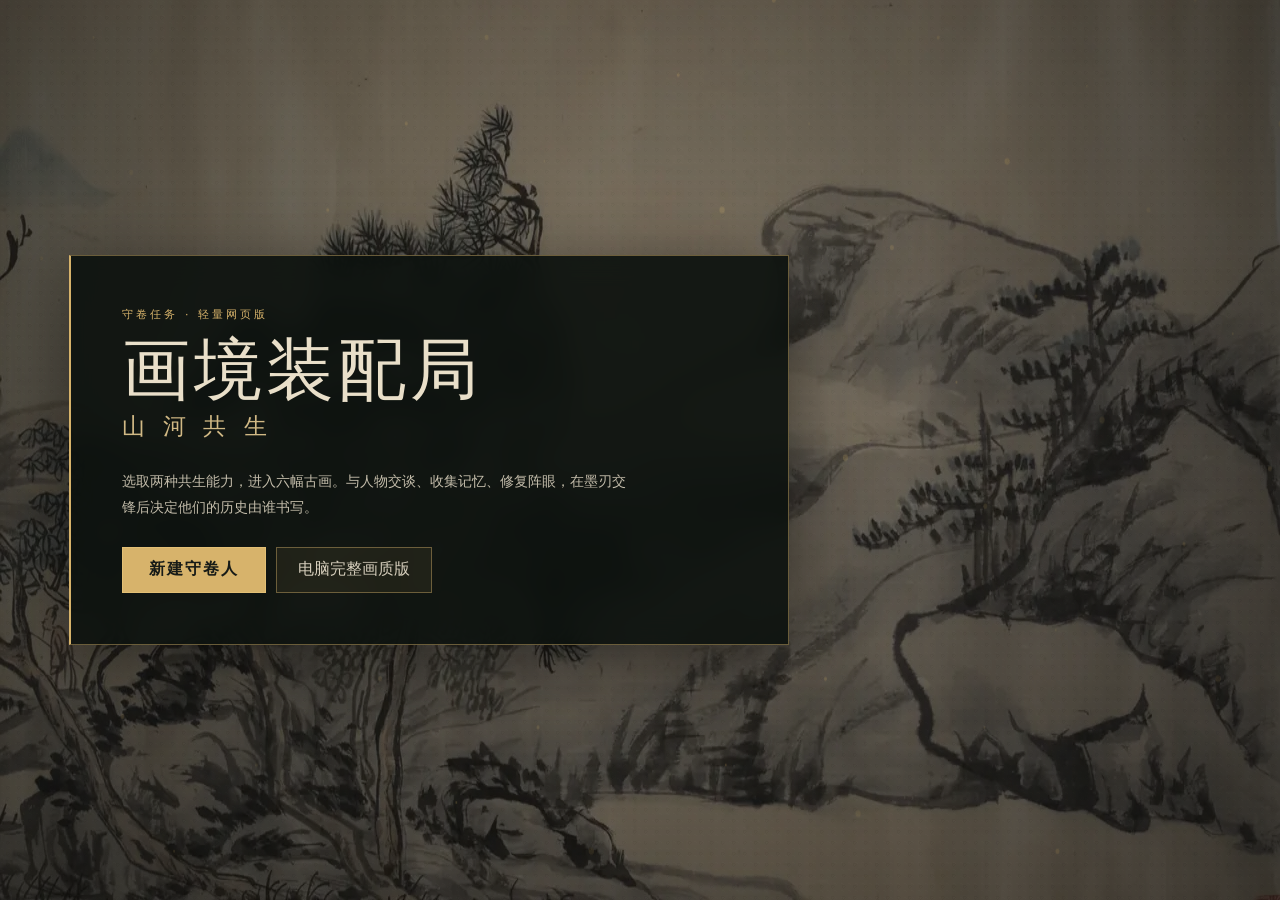
<file: mobile/index.html>
<!doctype html>
<html lang="zh-CN">
<head>
  <meta charset="utf-8">
  <meta name="viewport" content="width=device-width,initial-scale=1,viewport-fit=cover,user-scalable=no">
  <meta name="theme-color" content="#151914">
  <meta name="apple-mobile-web-app-capable" content="yes">
  <meta name="apple-mobile-web-app-status-bar-style" content="black-translucent">
  <meta name="description" content="《画境装配局：山河共生》无需安装的轻量手机网页版">
  <title>画境装配局：山河共生</title>
  <link rel="preload" href="assets/backgrounds/cover.webp" as="image" type="image/webp">
  <link rel="stylesheet" href="style.css">
</head>
<body>
  <main id="game" aria-label="画境装配局：山河共生">
    <h1 class="sr-only">画境装配局：山河共生</h1>
    <canvas id="stage" width="1280" height="720"></canvas>
    <div class="grain" aria-hidden="true"></div>

    <header id="hud" class="hidden">
      <div class="chapter-mark">
        <small id="chapter-kicker">第一卷</small>
        <strong id="chapter-name">风尘入画</strong>
      </div>
      <div class="meter-group">
        <label>生命 <span id="health-number">100</span></label>
        <div class="meter"><i id="health-bar"></i></div>
        <label>共鸣 <span id="energy-number">100</span></label>
        <div class="meter energy"><i id="energy-bar"></i></div>
      </div>
      <button id="hud-toggle" class="quiet-button" type="button">界面</button>
    </header>

    <aside id="missions" class="hidden" aria-live="polite"></aside>
    <div id="toast" aria-live="polite"></div>

    <section id="panel" aria-live="polite"></section>

    <section id="loading" class="hidden" aria-live="assertive">
      <div class="loading-seal"></div>
      <strong id="loading-title">正在展开画卷</strong>
      <div class="loading-track"><i id="loading-bar"></i></div>
      <small id="loading-detail">准备轻量资源…</small>
    </section>

    <section id="touch-controls" class="hidden" aria-label="触摸操作">
      <div class="joystick-wrap">
        <span>移动</span>
        <div id="joystick" class="joystick">
          <i id="joystick-knob"></i>
        </div>
      </div>
      <div class="action-cluster">
        <button id="burst-button" class="action burst" type="button">共鸣</button>
        <button id="interact-button" class="action interact" type="button">交互</button>
        <button id="dash-button" class="action dash" type="button">闪避</button>
        <button id="attack-button" class="action attack" type="button">墨刃</button>
      </div>
    </section>

    <section id="rotate-hint">
      <div>请横屏展开山河卷</div>
      <small>旋转手机后即可开始</small>
    </section>
  </main>
  <noscript>需要开启 JavaScript 才能进入画境。</noscript>
  <script src="game.js" defer></script>
</body>
</html>
</file>
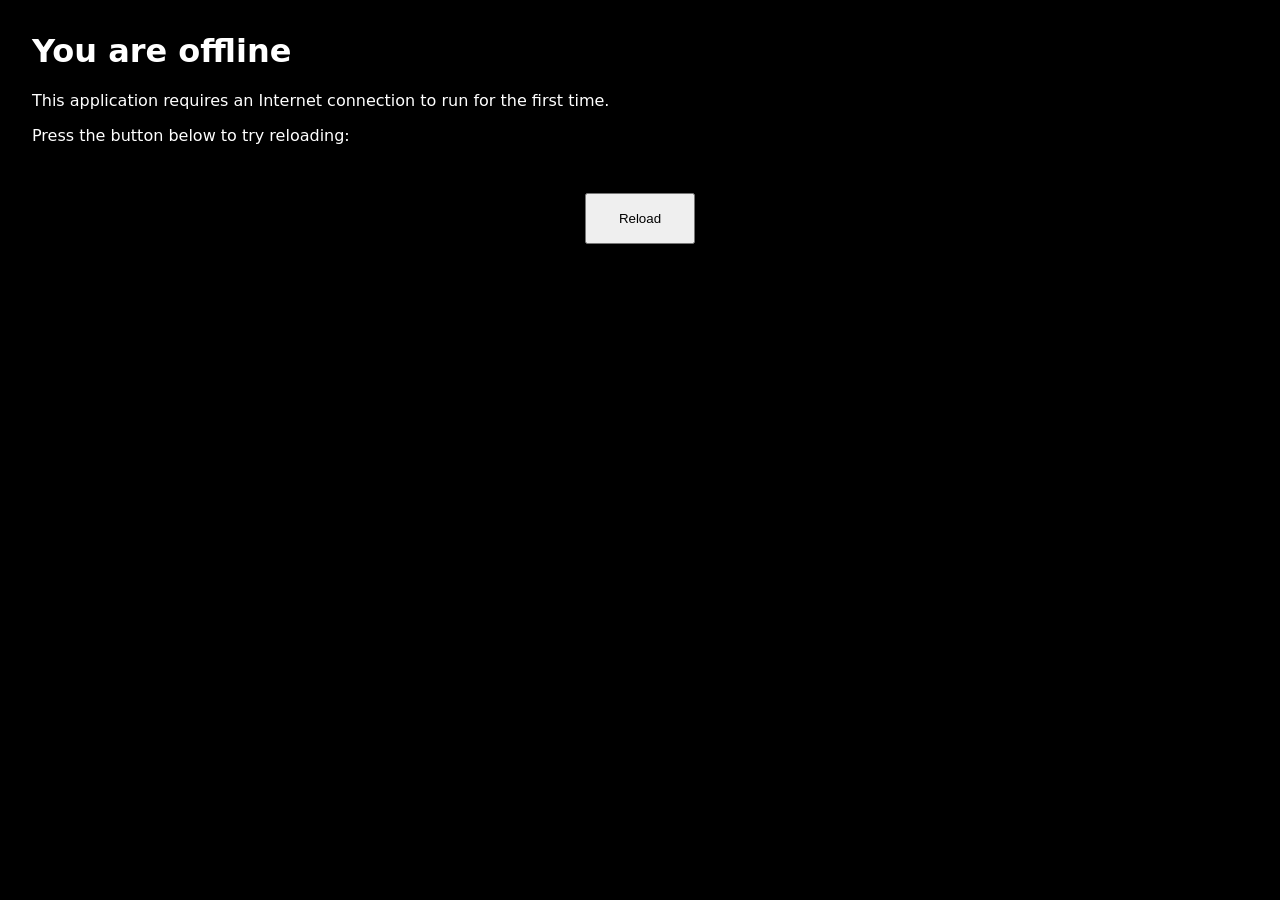
<file: index.offline.html>
<!DOCTYPE html>
<html lang="en">
	<head>
		<meta charset="utf-8">
		<meta http-equiv="X-UA-Compatible" content="IE=edge">
		<meta name="viewport" content="width=device-width, initial-scale=1">
		<title>You are offline</title>
		<style>
html {
	background-color: #000000;
	color: #ffffff;
}

body {
	font-family: system-ui, -apple-system, "Segoe UI", Roboto, "Helvetica Neue", Arial, "Noto Sans", sans-serif, "Apple Color Emoji", "Segoe UI Emoji", "Segoe UI Symbol", "Noto Color Emoji";
	margin: 2rem;
}

p {
	margin-block: 1rem;
}

button {
	display: block;
	padding: 1rem 2rem;
	margin: 3rem auto 0;
}
		</style>
	</head>
	<body>
		<h1>You are offline</h1>
		<p>This application requires an Internet connection to run for the first time.</p>
		<p>Press the button below to try reloading:</p>
		<button type="button">Reload</button>
		<script>
document.querySelector('button').addEventListener('click', () => {
	window.location.reload();
});
		</script>
	</body>
</html>
</file>
<file: mobile/style.css>
:root {
  color-scheme: dark;
  --ink: #101513;
  --paper: #e9dfc9;
  --muted: #aaa494;
  --gold: #d7b36b;
  --jade: #8fc4b1;
  --red: #9a4438;
  --safe-top: max(14px, env(safe-area-inset-top));
  --safe-right: max(18px, env(safe-area-inset-right));
  --safe-bottom: max(14px, env(safe-area-inset-bottom));
  --safe-left: max(18px, env(safe-area-inset-left));
}

* {
  box-sizing: border-box;
  -webkit-tap-highlight-color: transparent;
}

html,
body {
  width: 100%;
  height: 100%;
  margin: 0;
  overflow: hidden;
  background: #0b0e0c;
  color: var(--paper);
  font-family: "PingFang SC", "Noto Sans CJK SC", system-ui, sans-serif;
  touch-action: none;
  user-select: none;
}

button {
  color: inherit;
  font: inherit;
}

button:focus-visible,
a:focus-visible {
  outline: 3px solid #f3d58f;
  outline-offset: 3px;
}

.sr-only {
  position: absolute;
  width: 1px;
  height: 1px;
  padding: 0;
  overflow: hidden;
  clip: rect(0, 0, 0, 0);
  white-space: nowrap;
  border: 0;
}

#game {
  position: fixed;
  inset: 0;
  isolation: isolate;
  overflow: hidden;
  background: #101411;
}

#stage {
  position: absolute;
  inset: 0;
  width: 100%;
  height: 100%;
  object-fit: fill;
}

.grain {
  position: absolute;
  inset: 0;
  z-index: 2;
  pointer-events: none;
  opacity: .16;
  mix-blend-mode: soft-light;
  background-image:
    radial-gradient(circle at 30% 40%, transparent 0 1px, rgba(255,255,255,.18) 1px 1.5px, transparent 1.5px),
    radial-gradient(circle at 70% 60%, transparent 0 1px, rgba(0,0,0,.35) 1px 2px, transparent 2px);
  background-size: 7px 7px, 11px 11px;
}

.hidden {
  display: none !important;
}

#panel {
  position: absolute;
  inset: 0;
  z-index: 20;
  display: grid;
  place-items: center;
  padding: var(--safe-top) var(--safe-right) var(--safe-bottom) var(--safe-left);
  pointer-events: none;
}

#panel:empty {
  display: none;
}

.panel-card {
  pointer-events: auto;
  width: min(920px, 90vw);
  max-height: calc(100dvh - var(--safe-top) - var(--safe-bottom) - 20px);
  overflow: auto;
  border: 1px solid rgba(215, 179, 107, .45);
  background: rgba(11, 17, 14, .91);
  box-shadow: 0 18px 70px rgba(0, 0, 0, .48);
  backdrop-filter: blur(13px);
}

.title-card {
  width: min(720px, 82vw);
  margin-right: 33vw;
  padding: clamp(22px, 4vw, 54px);
  border-left: 2px solid var(--gold);
}

.eyebrow,
.chapter-mark small,
.dialogue-copy small {
  color: var(--gold);
  font-size: 11px;
  letter-spacing: .28em;
  text-transform: uppercase;
}

.title-card h1 {
  margin: 12px 0 4px;
  font: 400 clamp(34px, 5.3vw, 72px)/1.08 "STKaiti", "Kaiti SC", "Songti SC", serif;
  letter-spacing: .06em;
}

.title-card h2 {
  margin: 0 0 24px;
  color: #d1b985;
  font: 400 clamp(15px, 2vw, 23px)/1.4 "Songti SC", serif;
  letter-spacing: .26em;
}

.title-card p {
  max-width: 36em;
  margin: 0 0 26px;
  color: #c3bcaa;
  font-size: 14px;
  line-height: 1.9;
}

.button-row {
  display: flex;
  flex-wrap: wrap;
  gap: 10px;
}

.primary-button,
.secondary-button,
.trait-card,
.choice-card {
  min-height: 46px;
  border: 1px solid rgba(215, 179, 107, .42);
  background: rgba(215, 179, 107, .08);
  cursor: pointer;
}

.primary-button {
  padding: 0 26px;
  color: #171b17;
  border-color: #e2bf75;
  background: #d7b36b;
  font-weight: 700;
  letter-spacing: .12em;
}

.secondary-button {
  padding: 0 21px;
  color: #d7cfbd;
}

.primary-button:active,
.secondary-button:active,
.trait-card:active,
.choice-card:active {
  transform: translateY(1px);
  filter: brightness(1.12);
}

.lab-card {
  padding: clamp(18px, 3vw, 36px);
}

.lab-head {
  display: flex;
  align-items: end;
  justify-content: space-between;
  gap: 24px;
  margin-bottom: 18px;
}

.lab-head h2,
.decision-card h2 {
  margin: 5px 0 0;
  font: 400 clamp(24px, 3.6vw, 42px)/1.2 "STKaiti", "Kaiti SC", serif;
}

.lab-head p {
  max-width: 34em;
  margin: 0;
  color: var(--muted);
  font-size: 12px;
  line-height: 1.7;
}

.trait-grid {
  display: grid;
  grid-template-columns: repeat(3, 1fr);
  gap: 8px;
}

.trait-card {
  min-width: 0;
  padding: 14px;
  color: #e5ddcc;
  text-align: left;
}

.trait-card.selected {
  border-color: var(--jade);
  background: rgba(143, 196, 177, .18);
  box-shadow: inset 3px 0 0 var(--jade);
}

.trait-card strong,
.trait-card small,
.trait-card span {
  display: block;
}

.trait-card small {
  margin-top: 5px;
  color: var(--gold);
  font-size: 10px;
  letter-spacing: .12em;
}

.trait-card span {
  margin-top: 8px;
  color: var(--muted);
  font-size: 11px;
  line-height: 1.55;
}

.lab-footer {
  display: flex;
  align-items: center;
  justify-content: space-between;
  gap: 18px;
  margin-top: 18px;
}

.lab-footer span {
  color: var(--muted);
  font-size: 12px;
}

.dialogue-card {
  position: relative;
  display: grid;
  grid-template-columns: minmax(0, 1fr) minmax(220px, 34%);
  min-height: min(410px, 72vh);
  overflow: hidden;
}

.dialogue-copy {
  z-index: 2;
  align-self: end;
  padding: clamp(24px, 4vw, 52px);
}

.dialogue-copy h2 {
  margin: 6px 0 16px;
  font: 400 clamp(25px, 3.8vw, 44px)/1.2 "STKaiti", "Kaiti SC", serif;
}

.dialogue-copy p {
  min-height: 4.5em;
  margin: 0 0 26px;
  color: #e5dece;
  font: 400 clamp(14px, 1.7vw, 19px)/1.9 "Songti SC", serif;
}

.dialogue-portrait {
  min-height: 100%;
  background-position: center top;
  background-repeat: no-repeat;
  background-size: cover;
  filter: saturate(.78) contrast(1.04);
  mask-image: linear-gradient(to right, transparent 0, #000 35%);
}

#hud {
  position: absolute;
  z-index: 10;
  top: var(--safe-top);
  left: var(--safe-left);
  right: var(--safe-right);
  height: 54px;
  display: grid;
  grid-template-columns: minmax(220px, 1fr) minmax(320px, 560px) auto;
  align-items: center;
  gap: 22px;
  padding: 7px 10px 7px 16px;
  border: 1px solid rgba(215, 179, 107, .28);
  background: rgba(7, 12, 10, .78);
  backdrop-filter: blur(9px);
}

.chapter-mark {
  display: flex;
  align-items: baseline;
  gap: 13px;
}

.chapter-mark strong {
  font: 400 17px/1.2 "STKaiti", "Kaiti SC", serif;
}

.meter-group {
  display: grid;
  grid-template-columns: auto 1fr auto 1fr;
  align-items: center;
  gap: 8px;
}

.meter-group label {
  color: #b9b09f;
  font-size: 10px;
}

.meter {
  width: 100%;
  height: 5px;
  overflow: hidden;
  background: rgba(255,255,255,.11);
}

.meter i {
  display: block;
  width: 100%;
  height: 100%;
  background: #cf786e;
}

.meter.energy i {
  background: #d6b65e;
}

.quiet-button {
  min-width: 68px;
  height: 36px;
  border: 1px solid rgba(215, 179, 107, .33);
  background: rgba(0,0,0,.25);
}

#missions {
  position: absolute;
  z-index: 9;
  top: calc(var(--safe-top) + 66px);
  left: var(--safe-left);
  width: min(220px, 22vw);
  padding: 12px 14px;
  border-left: 2px solid rgba(215,179,107,.65);
  background: rgba(8, 13, 11, .68);
  color: #c8c0ae;
  font-size: 11px;
  line-height: 1.75;
}

#missions strong {
  display: block;
  margin-bottom: 4px;
  color: var(--gold);
  font: 400 13px/1.4 "Songti SC", serif;
}

#missions .done {
  color: #88b9a6;
}

#toast {
  position: absolute;
  z-index: 16;
  left: 50%;
  bottom: calc(var(--safe-bottom) + 10px);
  max-width: 56vw;
  padding: 8px 15px;
  opacity: 0;
  transform: translate(-50%, 10px);
  transition: .22s ease;
  border: 1px solid rgba(215,179,107,.35);
  background: rgba(8, 12, 10, .86);
  color: #e5ddca;
  font-size: 12px;
  pointer-events: none;
}

#toast.show {
  opacity: 1;
  transform: translate(-50%, 0);
}

#touch-controls {
  position: absolute;
  z-index: 12;
  inset: 0;
  pointer-events: none;
}

.joystick-wrap {
  position: absolute;
  left: calc(var(--safe-left) + 8px);
  bottom: calc(var(--safe-bottom) + 4px);
  display: grid;
  justify-items: center;
  gap: 4px;
  color: #c7c0ae;
  font-size: 10px;
  pointer-events: auto;
}

.joystick {
  position: relative;
  width: clamp(112px, 17vw, 150px);
  aspect-ratio: 1;
  border: 1px solid rgba(143,196,177,.62);
  border-radius: 50%;
  background: rgba(6, 14, 11, .55);
  box-shadow: inset 0 0 0 12px rgba(255,255,255,.025);
}

.joystick::before,
.joystick::after {
  content: "";
  position: absolute;
  inset: 50% 14%;
  height: 1px;
  background: rgba(220,225,211,.25);
}

.joystick::after {
  transform: rotate(90deg);
}

.joystick i {
  position: absolute;
  left: 50%;
  top: 50%;
  width: 42%;
  aspect-ratio: 1;
  border: 2px solid rgba(238,220,169,.82);
  border-radius: 50%;
  background: rgba(143,196,177,.78);
  transform: translate(-50%, -50%);
}

.action-cluster {
  position: absolute;
  right: calc(var(--safe-right) + 4px);
  bottom: calc(var(--safe-bottom) + 4px);
  width: clamp(200px, 27vw, 280px);
  height: clamp(142px, 24vw, 190px);
  pointer-events: auto;
}

.action {
  position: absolute;
  display: grid;
  place-items: center;
  border: 1px solid rgba(224,217,198,.35);
  border-radius: 50%;
  background: rgba(7, 13, 11, .7);
  font: 400 clamp(12px, 1.7vw, 17px)/1 "STKaiti", "Kaiti SC", serif;
}

.action:active {
  border-color: var(--gold);
  background: rgba(154,68,56,.7);
  transform: scale(.96);
}

.action.attack {
  right: 0;
  bottom: 0;
  width: 40%;
  aspect-ratio: 1;
  border-color: rgba(210,112,91,.75);
}

.action.interact {
  right: 2%;
  top: 0;
  width: 34%;
  aspect-ratio: 1;
  border-color: rgba(143,196,177,.72);
}

.action.dash {
  left: 18%;
  bottom: 0;
  width: 32%;
  aspect-ratio: 1;
}

.action.burst {
  left: 0;
  top: 10%;
  width: 33%;
  aspect-ratio: 1;
  border-color: rgba(215,179,107,.78);
}

#loading {
  position: absolute;
  z-index: 40;
  inset: 0;
  display: grid;
  place-content: center;
  justify-items: center;
  gap: 12px;
  background: #111612;
}

.loading-seal {
  width: 48px;
  aspect-ratio: 1;
  border: 1px solid var(--gold);
  transform: rotate(45deg);
  animation: seal 1.4s ease-in-out infinite;
}

.loading-track {
  width: min(280px, 54vw);
  height: 3px;
  overflow: hidden;
  background: rgba(255,255,255,.12);
}

.loading-track i {
  display: block;
  width: 0;
  height: 100%;
  transition: width .2s ease;
  background: var(--gold);
}

#loading small {
  color: var(--muted);
}

@keyframes seal {
  0%, 100% { opacity: .35; transform: rotate(45deg) scale(.88); }
  50% { opacity: 1; transform: rotate(135deg) scale(1); }
}

.decision-card {
  padding: clamp(20px, 3.5vw, 42px);
}

.choice-grid {
  display: grid;
  grid-template-columns: repeat(3, 1fr);
  gap: 9px;
  margin-top: 20px;
}

.choice-card {
  padding: 17px;
  color: #e4dcc9;
  text-align: left;
}

.choice-card strong,
.choice-card span,
.choice-card small {
  display: block;
}

.choice-card span {
  min-height: 3.2em;
  margin: 8px 0 15px;
  color: var(--muted);
  font-size: 11px;
  line-height: 1.6;
}

.choice-card small {
  color: var(--gold);
}

#rotate-hint {
  display: none;
}

@media (orientation: portrait) and (max-width: 900px) {
  #rotate-hint {
    position: fixed;
    z-index: 100;
    inset: 0;
    display: grid;
    place-content: center;
    gap: 8px;
    background: #111612;
    color: var(--paper);
    text-align: center;
  }

  #rotate-hint div {
    font: 400 25px/1.4 "STKaiti", "Kaiti SC", serif;
  }

  #rotate-hint small {
    color: var(--muted);
  }
}

@media (max-width: 700px) {
  .trait-grid,
  .choice-grid {
    grid-template-columns: repeat(2, minmax(0, 1fr));
  }

  .lab-head,
  .lab-footer {
    align-items: flex-start;
    flex-direction: column;
    gap: 10px;
  }
}

@media (max-height: 500px) {
  .title-card {
    margin-right: 29vw;
    padding: 20px 28px;
  }

  .title-card p {
    margin-bottom: 16px;
    line-height: 1.65;
  }

  .panel-card {
    max-height: calc(100dvh - 16px);
  }

  .dialogue-card {
    min-height: calc(100dvh - 20px);
  }

  .dialogue-copy {
    padding: 22px 30px;
  }

  .dialogue-copy p {
    min-height: 3.6em;
    margin-bottom: 16px;
    line-height: 1.65;
  }

  .trait-card {
    padding: 10px 12px;
  }

  .trait-card span {
    margin-top: 4px;
  }

  .lab-head {
    margin-bottom: 10px;
  }

  .lab-footer {
    margin-top: 10px;
  }

  #hud {
    height: 48px;
  }

  #missions {
    top: calc(var(--safe-top) + 57px);
  }
}

@media (prefers-reduced-motion: reduce) {
  *,
  *::before,
  *::after {
    scroll-behavior: auto !important;
    animation-duration: .01ms !important;
    animation-iteration-count: 1 !important;
    transition-duration: .01ms !important;
  }
}
</file>
